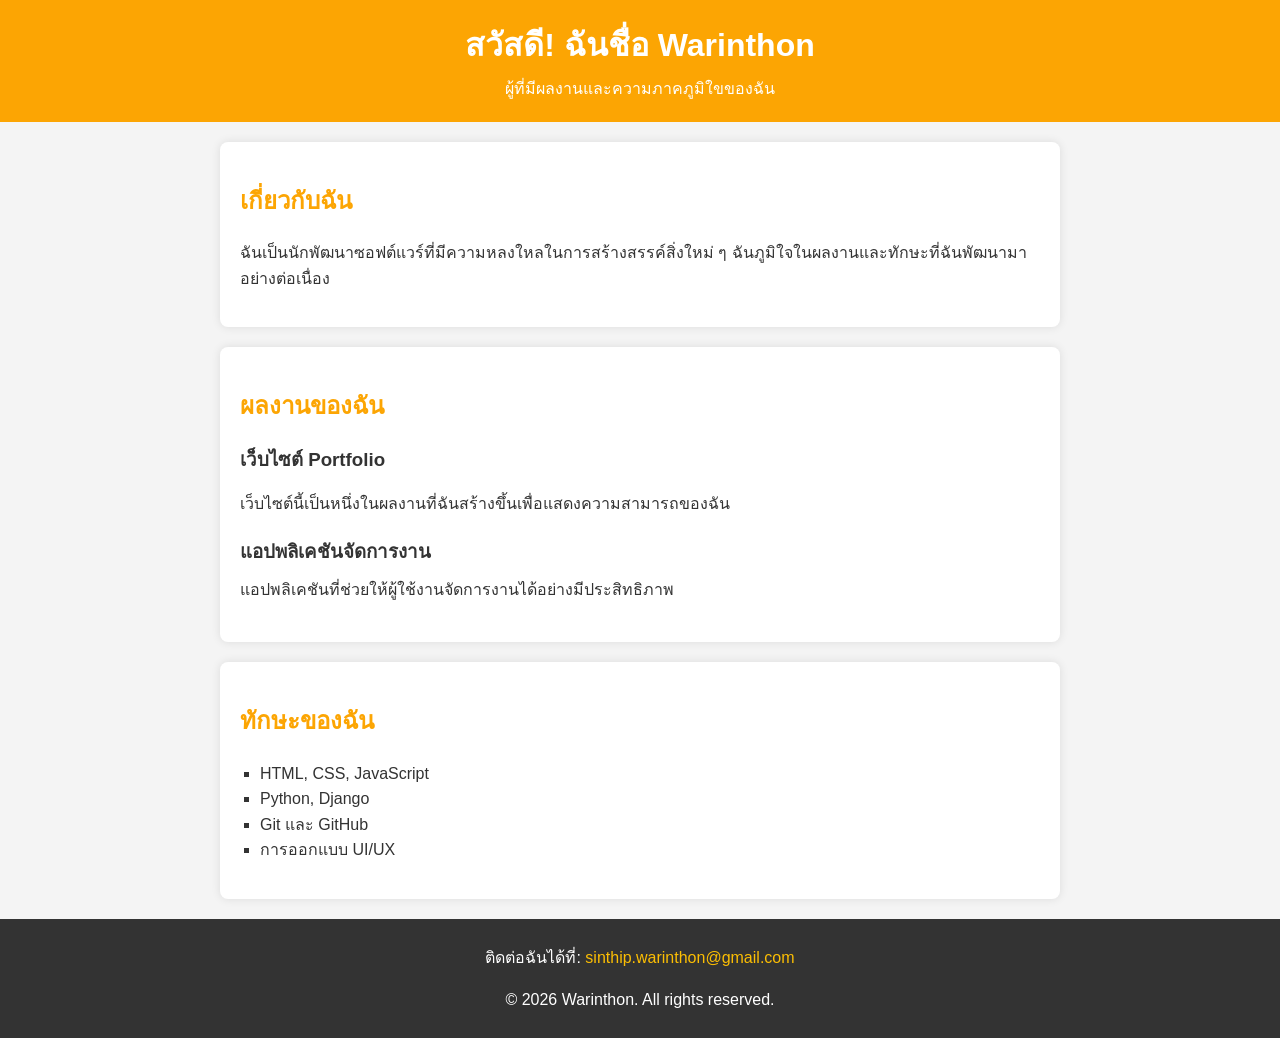
<file: index.html>
<!DOCTYPE html>
<html lang="th">
<head>
    <meta charset="UTF-8">
    <meta name="viewport" content="width=device-width, initial-scale=1.0">
    <meta name="description" content="เว็บไซต์แนะนำผลงานและทักษะของ Warinthon">
    <title>ความภาคภูมิใจของ Warinthon</title>
    <link rel="stylesheet" href="style.css">
</head>
<body>
    <!-- ส่วนหัวของเว็บไซต์ -->
    <header>
        <h1>สวัสดี! ฉันชื่อ Warinthon</h1>
        <p>ผู้ที่มีผลงานและความภาคภูมิใขของฉัน</p>
    </header>

  <!-- ส่วนเกี่ยวกับตัวเอง -->
  <section id="about">
      <h2>เกี่ยวกับฉัน</h2>
      <p>ฉันเป็นนักพัฒนาซอฟต์แวร์ที่มีความหลงใหลในการสร้างสรรค์สิ่งใหม่ ๆ ฉันภูมิใจในผลงานและทักษะที่ฉันพัฒนามาอย่างต่อเนื่อง</p>
  </section>

  <!-- ส่วนแสดงผลงาน -->
  <section id="projects">
        <h2>ผลงานของฉัน</h2>
        <div class="project">
            <h3>เว็บไซต์ Portfolio</h3>
          <p>เว็บไซต์นี้เป็นหนึ่งในผลงานที่ฉันสร้างขึ้นเพื่อแสดงความสามารถของฉัน</p>
        </div>
        <div class="project">
            <h3>แอปพลิเคชันจัดการงาน</h3
            <p>แอปพลิเคชันที่ช่วยให้ผู้ใช้งานจัดการงานได้อย่างมีประสิทธิภาพ</p>
        </div>
   </section>

  <!-- ส่วนแสดงทักษะ -->
  <section id="skills">
       <h2>ทักษะของฉัน</h2>
       <ul>
           <li>HTML, CSS, JavaScript</li>
           <li>Python, Django</li>
           <li>Git และ GitHub</li>
           <li>การออกแบบ UI/UX</li>
       </ul>
  </section>

  <!-- ส่วนติดต่อและลิขสิทธิ์ -->
  <footer>
       <p>ติดต่อฉันได้ที่: <a
href="sinthip.warinthon@gmail.com">sinthip.warinthon@gmail.com</a></p>
       <p>&copy; <span id="year"></span> Warinthon. All rights reserved. </p>
  </footer>

  <!--ลิงก์ไปยัง JavaScript -->
  <script src="script.js"></script>
</body> 
</html>
</file>
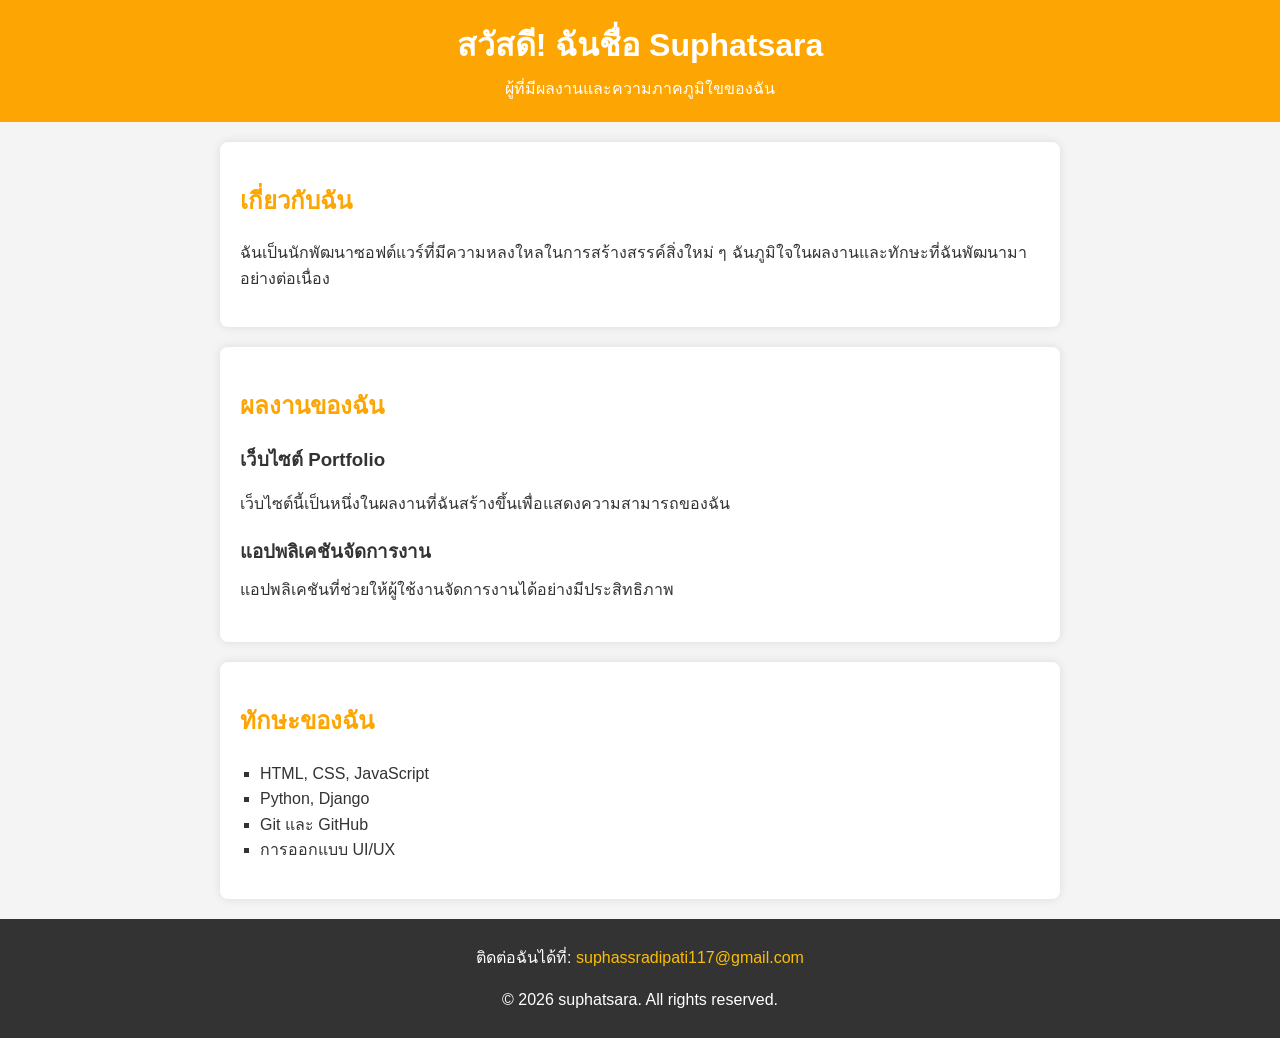
<file: Kae.html>
<!DOCTYPE html>
<html lang="th">
<head>
    <meta charset="UTF-8">
    <meta name="viewport" content="width=device-width, initial-scale=1.0">
    <meta name="description" content="เว็บไซต์แนะนำผลงานและทักษะของ Pakjira">
    <title>ความภาคภูมิใจของ Suphatsara</title>
    <link rel="stylesheet" href="style.css">
</head>
<body>
    <!-- ส่วนหัวของเว็บไซต์ -->
    <header>
        <h1>สวัสดี! ฉันชื่อ Suphatsara </h1>
        <p>ผู้ที่มีผลงานและความภาคภูมิใขของฉัน</p>
    </header>

  <!-- ส่วนเกี่ยวกับตัวเอง -->
  <section id="about">
      <h2>เกี่ยวกับฉัน</h2>
      <p>ฉันเป็นนักพัฒนาซอฟต์แวร์ที่มีความหลงใหลในการสร้างสรรค์สิ่งใหม่ ๆ ฉันภูมิใจในผลงานและทักษะที่ฉันพัฒนามาอย่างต่อเนื่อง</p>
  </section>

  <!-- ส่วนแสดงผลงาน -->
  <section id="projects">
        <h2>ผลงานของฉัน</h2>
        <div class="project">
            <h3>เว็บไซต์ Portfolio</h3>
          <p>เว็บไซต์นี้เป็นหนึ่งในผลงานที่ฉันสร้างขึ้นเพื่อแสดงความสามารถของฉัน</p>
        </div>
        <div class="project">
            <h3>แอปพลิเคชันจัดการงาน</h3
            <p>แอปพลิเคชันที่ช่วยให้ผู้ใช้งานจัดการงานได้อย่างมีประสิทธิภาพ</p>
        </div>
   </section>

  <!-- ส่วนแสดงทักษะ -->
  <section id="skills">
       <h2>ทักษะของฉัน</h2>
       <ul>
           <li>HTML, CSS, JavaScript</li>
           <li>Python, Django</li>
           <li>Git และ GitHub</li>
           <li>การออกแบบ UI/UX</li>
       </ul>
  </section>

  <!-- ส่วนติดต่อและลิขสิทธิ์ -->
  <footer>
       <p>ติดต่อฉันได้ที่: <a
href="suphassradipati117@gmail.com">suphassradipati117@gmail.com</a></p>
       <p>&copy; <span id="year"></span> suphatsara. All rights reserved. </p>
  </footer>

  <!--ลิงก์ไปยัง JavaScript -->
  <script src="script.js"></script>
</body> 
</html>
</file>
<file: style.css>
body {
  font-family: Arial, sans-serif;
  line-height: 1.6;
  margin: 0;
  padding: 0;
  background-color: #f4f4f4;
  color: #333;
}
header {
   background: #fca503;
   color: white;
   padding: 20px 0;
   text-align: center;
}
header h1 {
    margin:0;
}
header p {
   margin: 5px 0 0;
}
section {
   padding: 20px;
   margin: 20px auto;
   max-width: 800px;
   background-color: white;
   border-radius: 8px;
   box-shadow: 0 0 10px rgba(0, 0, 0, 0.1);
}
h2 {
  color: #fca503;
}
.project {
    margin-bottom: 20px;
}
.project h3 {
    margin: 0 0 10px;
    color: #333;
}
ul { 
    list-style-type: square;
    padding-left: 20px;
}
footer {
    text-align: center;
    padding: 10px 0;
    background: #333;
    color: white;
    margin-top: 20px;
}
footer a {
  color : #fcbe03;
  text-decoration: none;
}
</file>
